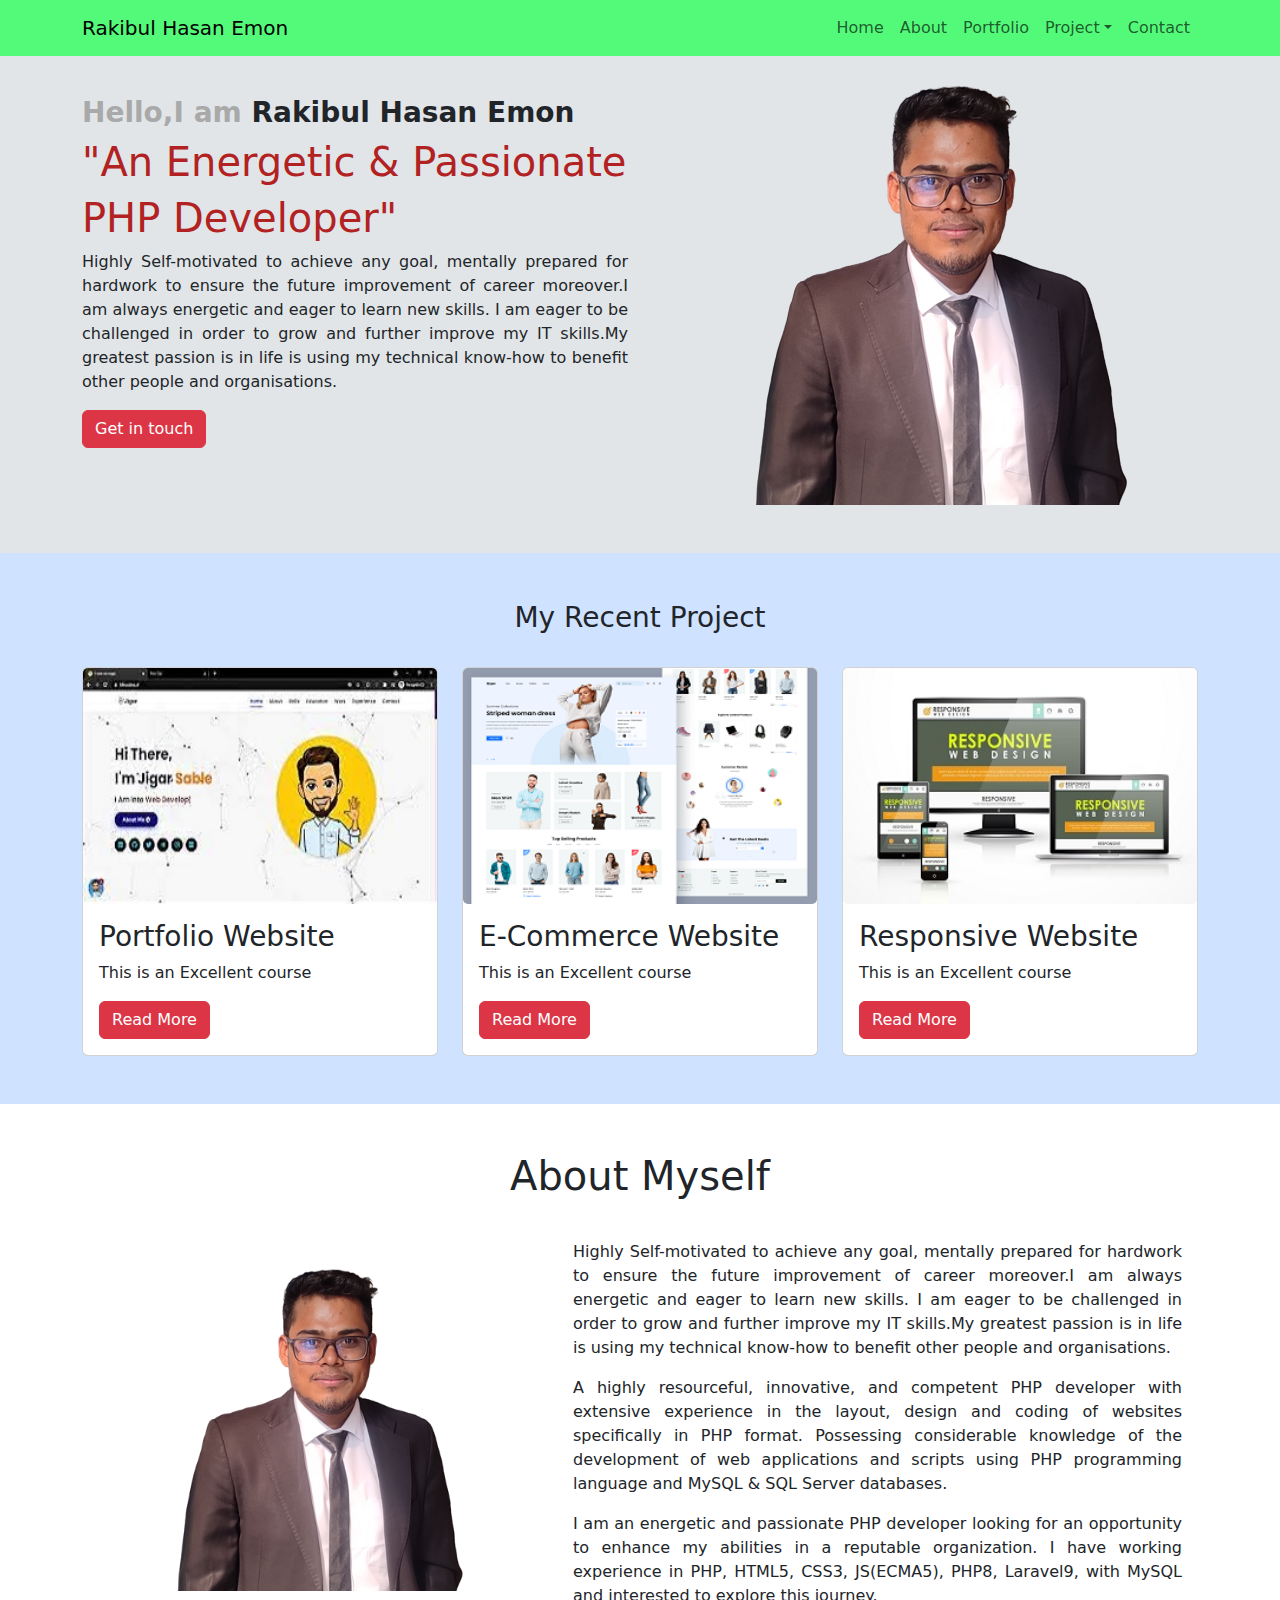
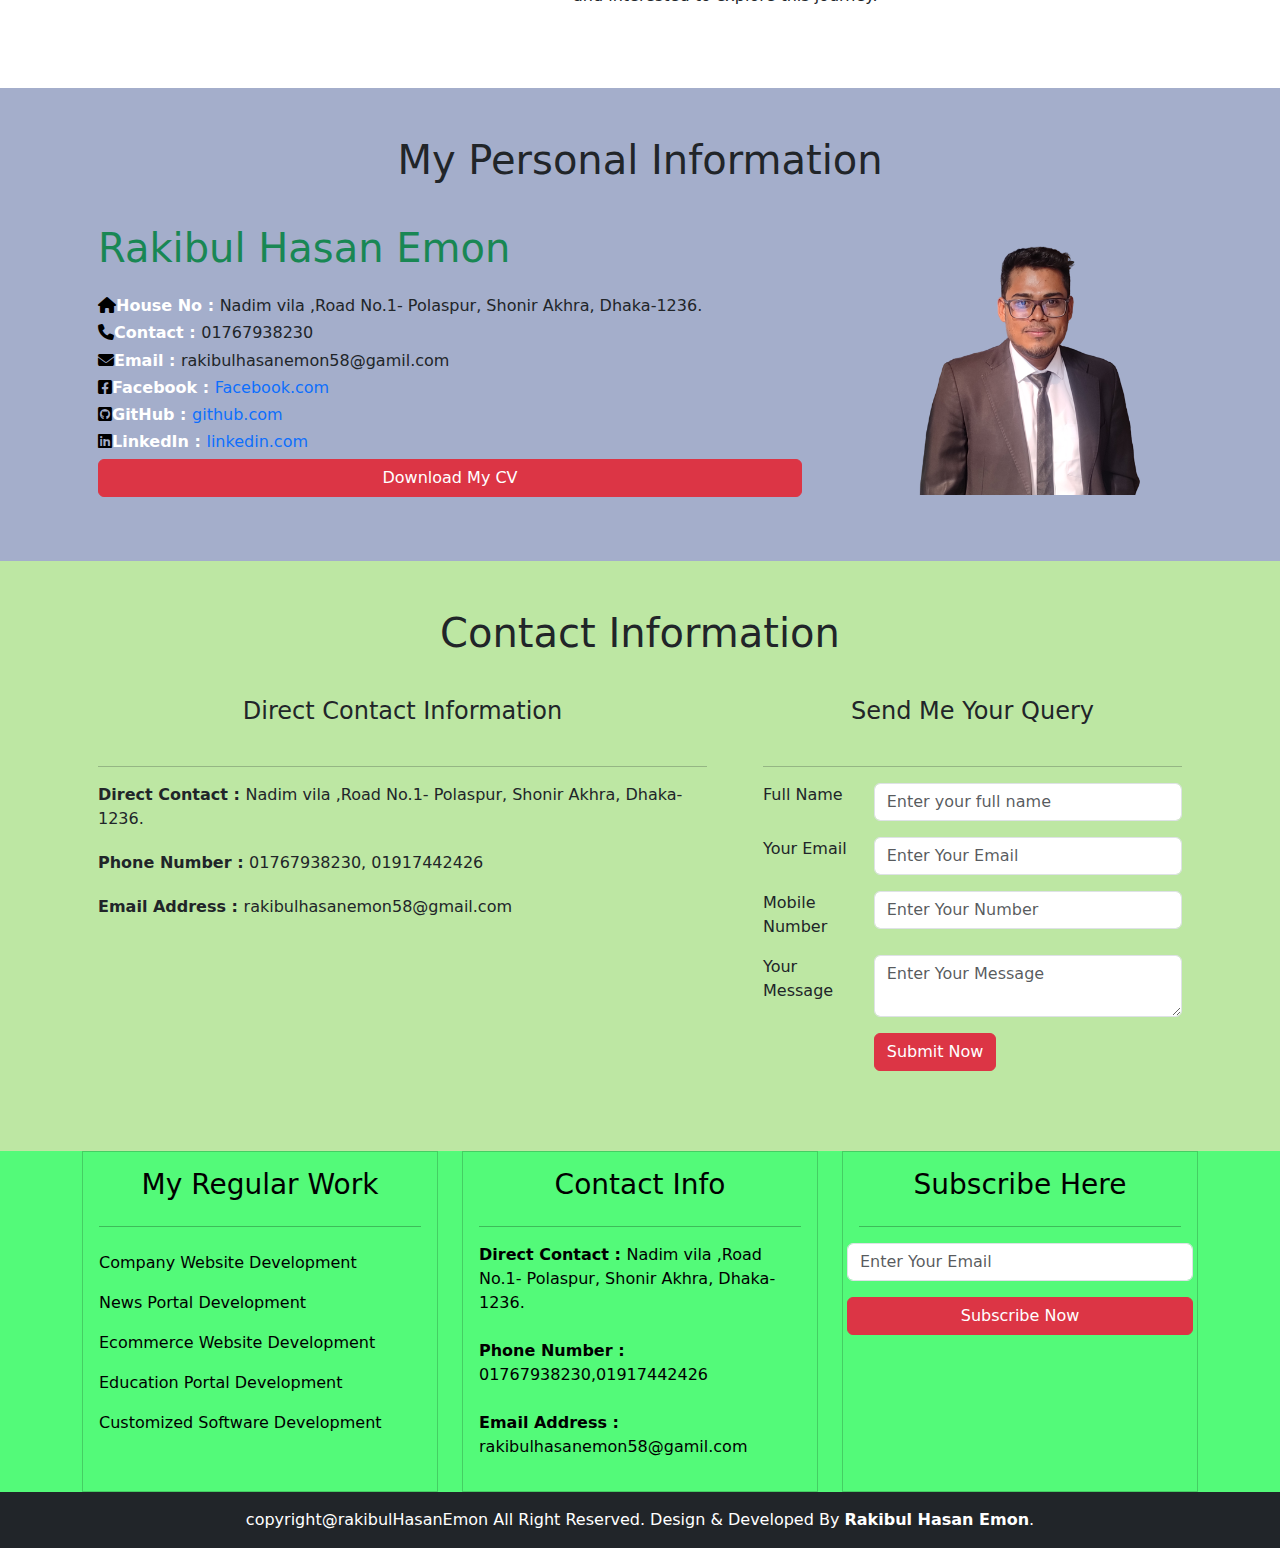
<file: index.html>
<!doctype html>
<html lang="en">
<head>
    <meta charset="UTF-8">
    <meta name="viewport"
          content="width=device-width, user-scalable=no, initial-scale=1.0, maximum-scale=1.0, minimum-scale=1.0">
    <meta http-equiv="X-UA-Compatible" content="ie=edge">
    <title>Portfolio</title>
    <link rel="stylesheet" href="css/bootstrap.css"/>
    <link rel="stylesheet" href="css/all.css"/>
    <link rel="stylesheet" href="css/style.css"/>

</head>
<body>
                                                    <!--  navbar start-->
    <nav class="navbar navbar-expand-sm  my-color fixed-top">
       <div class="container">
           <a href="" class="navbar-brand">Rakibul Hasan Emon</a>
           <ul class="navbar-nav">
               <li><a href="" class="nav-link">Home</a></li>
               <li><a href="#about" class="nav-link">About</a></li>
               <li><a href="#portfolio" class="nav-link">Portfolio</a></li>
               <li class="nav-item dropdown">
                   <a href="#project" class="nav-link dropdown-toggle" data-bs-toggle="dropdown">Project</a>
                   <ul class="dropdown-menu dropdown-menu-dark">
                       <li><a href="#project1" class="dropdown-item">E-commerce Site</a></li>
                       <li><a href="#project2" class="dropdown-item">Portfolio Site</a></li>
                       <li><a href="#project3" class="dropdown-item">Blog Site</a></li>
                   </ul>
               </li>
               <li><a href="#contact" class="nav-link">Contact</a></li>
           </ul>
       </div>
    </nav>
                                                    <!--  navbar end-->

                                                    <!--  section start-->
    <section class="py-5 head-color">
            <div class="container">
                    <div class="row">
                    <div class="col-md-6 py-5">
                        <h3 class="fw-bolder"> <span class="name-color">Hello,I am </span> Rakibul Hasan Emon</h3>
                        <div style="color:firebrick;">
                            <h1>"An Energetic & Passionate</h1>
                            <h1>PHP Developer"</h1>
                        </div>
                        <p class="card-text" style="text-align:justify;">Highly Self-motivated to achieve any goal, mentally prepared for hardwork to ensure the future improvement of career moreover.I am always energetic and eager to learn new skills. I am eager to be challenged in order to grow and further improve my IT skills.My greatest passion is in life is using my technical know-how to benefit other people and organisations.</p>
                        <a href="" type="button" class="btn btn-danger">Get in touch</a>
                    </div>
                    <div class="col-md-6">
                        <img src="img/emon-remo.png" alt="" >
                    </div>
                    </div>
                </div>
    </section>
                                                    <!--  section end-->

                                                    <!--  section 2 start-->
    <section class="py-5 bg-primary-subtle" id="project">
        <h3 class="text-center">My Recent Project</h3><br>
            <div class="container">
                <div class="row">
                    <div class="col-md-4" id="project1">
                       <div class="card h-100">
                           <img src="img/1.jpg" alt="" class="card-img w-100">
                           <div class="card-body h-100">
                               <h3>Portfolio Website </h3>
                               <p>This is an Excellent course</p>
                               <a href="" class="btn btn-danger">Read More</a>
                           </div>
                       </div> 
                    </div>
                    <div class="col-md-4" id="project2">
                        <div class="card h-100">
                            <img src="img/2.png" alt="" class="card-img w-100">
                            <div class="card-body h-100">
                                <h3>E-Commerce Website</h3>
                                <p>This is an Excellent course</p>
                                <a href="" class="btn btn-danger">Read More</a>
                            </div>
                        </div>
                    </div>
                    <div class="col-md-4" id="project3">
                        <div class="card h-100">
                            <img src="img/3.jpeg" alt="" class="card-img w-100">
                            <div class="card-body h-100">
                                <h3>Responsive Website </h3>
                                <p>This is an Excellent course</p>
                                <a href="" class="btn btn-danger">Read More</a>
                            </div>
                        </div>
                    </div>
                </div>
            </div>
    </section>                                  <!--  section 2 end-->

                                                    <!--  About-->

       <section class=" py-5" id="about">
           <div class="container">
               <h1 class="text-center pb-3">About Myself</h1>
               <div class="row">
                   <div class="col-md-5">
                       <div class="card card-body border-0">
                           <img src="img/emon-remo.png" alt="" class="">
                       </div>
                   </div>
                   <div class="col-md-7">
                       <div class="card card-body border-0">
                           <p class="p-align">Highly Self-motivated to achieve any goal, mentally prepared for hardwork to ensure the future improvement of career moreover.I am always energetic and eager to learn new skills. I am eager to be challenged in order to grow and further improve my IT skills.My greatest passion is in life is using my technical know-how to benefit other people and organisations.</p>
                           <p class="p-align">A highly resourceful, innovative, and competent PHP developer with extensive experience in the layout, design and coding of websites specifically in PHP format. Possessing considerable knowledge of the development of web applications and scripts using PHP programming language and MySQL & SQL Server databases.</p>
                           <p class="p-align">I am an energetic and passionate PHP developer looking for an opportunity to enhance my abilities in a reputable organization. I have working experience in PHP, HTML5, CSS3, JS(ECMA5), PHP8, Laravel9, with MySQL and interested to explore this journey.</p>
                       </div>
                   </div>
               </div>
           </div>
       </section>


                                                    <!--  About End-->

                                                    <!--  Portfolio-->
    <section class="port-color py-5" id="portfolio">
        <div class="container">
            <h1 class="text-center pb-3">My Personal Information</h1>
            <div class="row">
                <div class="col-md-8">
                    <div class="card card-body bg-transparent border-0 ">
                        <h1 class="text-success pb-3">Rakibul Hasan Emon</h1>
                        <h6><a href=""><i class="fa fa-house text-black"></i></a><span class="fw-bold text-white">House No : </span>Nadim vila ,Road No.1- Polaspur, Shonir Akhra, Dhaka-1236.</h6>
                        <h6><a href=""><i class="fa fa-phone text-black"></i></a><span class="fw-bold text-white">Contact : </span>01767938230</h6>
                        <h6><a href=""><i class="fa-solid fa-envelope text-black"></i></a><span class="fw-bold text-white">Email : </span>rakibulhasanemon58@gamil.com</h6>

                        <h6><a href="https://www.facebook.com/profile.php?id=100053169938391 "target="_blank"><i class="fa-brands fa-square-facebook text-black"></i></i><span class="fw-bold text-white">Facebook : </span>Facebook.com</a></h6>
                        <h6><a href="https://github.com/emon2023"target="_blank"><i class="fa-brands fa-square-github text-black"></i><span class="fw-bold text-white">GitHub : </span>github.com</a></h6>

                        <h6><a href="https://www.linkedin.com/in/emon2023/"target="_blank"><i class="fa-brands fa-linkedin text-black"></i><span class="fw-bold text-white">LinkedIn : </span>linkedin.com</a></h6>

                        <a href="img/cv-emon.pdf" type="button" class="btn btn-danger" target="_blank">Download My CV</a>
                    </div>
                </div>

                <div class="col-md-4">
                    <div class="card card-body bg-transparent border-0">
                        <img src="img/emon-remo.png" alt="" class="">
                    </div>
                </div>

            </div>
        </div>
    </section>
                                                    <!--  Portfolio End-->


                                                    <!--  Contact-->
     <section class="cont-color py-5" id="contact">
         <div class="container">
             <h1 class="text-center pb-3">Contact Information</h1>
             <div class="row">
                 <div class="col-md-7">
                   <div class="card card-body border-0 bg-transparent ">
                      <h4 class="text-center pb-3">Direct Contact Information</h4>
                       <hr/>
                       <address>
                           <p class="pb-1"><b>Direct Contact : </b>Nadim vila ,Road No.1- Polaspur, Shonir Akhra, Dhaka-1236.<br/></p>
                           <p class="pb-1"><b>Phone Number : </b>01767938230, 01917442426 <br/></p>
                           <p class="pb-1"><b>Email Address : </b>rakibulhasanemon58@gmail.com <br/></p>
                       </address>
                   </div>
                 </div>
                 <div class="col-md-5">
                     <div class="card card-body border-0 bg-transparent">
                         <h4 class="text-center pb-3">Send Me Your Query</h4>
                         <hr/>
                         
                         <div class="row mb-3">
                             <label class="col-md-3" for="name">Full Name</label>
                             <div class="col-md-9">
                                 <input class="form-control" type="text" id="name" name="name" placeholder="Enter your full name" maxlength="150" />
                             </div>
                         </div>
                         <div class="row mb-3">
                             <label class="col-md-3" for="email">Your Email</label>
                             <div class="col-md-9">
                                 <input type="email" class="form-control" name="email" id="email" placeholder="Enter Your Email">
                             </div>
                         </div>

                         <div class="row mb-3">
                             <label class="col-md-3" for="number">Mobile Number</label>
                             <div class="col-md-9">
                                 <input type="number" class="form-control" name="number" id="number" placeholder="Enter Your Number">
                             </div>
                         </div>

                         <div class="row mb-3">
                             <label class="col-md-3" for="message">Your Message</label>
                             <div class="col-md-9">
                                 <textarea class="form-control" name="message"  id="message" placeholder="Enter Your Message"></textarea>
                             </div>
                         </div>

                         <div class="row mb-3">
                             <label class="col-md-3"></label>
                             <div class="col-md-9">
                                 <input type="submit" class="btn btn-danger" value="Submit Now"/>
                             </div>
                         </div>

                     </div>
                 </div>
             </div>
         </div>
     </section>


                                                    <!--  Contact End-->


                                                    <!--  footer-->
      <footer>

          <section class="my-color">
              <div class="container">
                  <div class="row">
                      <div class="col-md-4">
                          <div class="card card-body rounded-0 rounded-0 bg-transparent text-black h-100">
                              <h3 class=" text-center">My Regular Work</h3>
                              <hr/>
                              <ul class="navbar-nav">
                                  <li><a href="" class="nav-link">Company Website Development</a></li>
                                  <li><a href="" class="nav-link">News Portal Development</a></li>
                                  <li><a href="" class="nav-link">Ecommerce Website Development</a></li>
                                  <li><a href="" class="nav-link">Education Portal Development</a></li>
                                  <li><a href="" class="nav-link">Customized Software Development</a></li>
                              </ul>
                          </div>
                      </div>
                      <div class="col-md-4">
                          <div class="card card-body rounded-0 bg-transparent text-black  h-100">
                              <h3 class="text-center">Contact Info</h3>
                              <hr/>
                              <address>
                                  <b>Direct Contact : </b> Nadim vila ,Road No.1- Polaspur, Shonir Akhra, Dhaka-1236. <br/><br/>
                                  <b>Phone Number : </b> 01767938230,01917442426<br/><br/>
                                  <b>Email Address : </b> rakibulhasanemon58@gamil.com<br/>
                              </address>
                          </div>
                      </div>
                      <div class="col-md-4">
                          <div class="card card-body rounded-0 bg-transparent text-black h-100">
                              <h3 class="text-center">Subscribe Here</h3>
                              <hr/>
                              <form action="" method="">
                                  <div class="row mb-3">
                                      <input type="email" class="form-control" name="email" placeholder="Enter Your Email">
                                  </div>
                                  <div class="row mb-3">
                                      <input type="button" class="btn btn-danger" value="Subscribe Now">
                                  </div>
                              </form>

                          </div>
                      </div>
                  </div>
              </div>
          </section>



                                                    <!--  small footer -->
          <section class="bg-dark pt-3">
              <div class="container">
                  <div class="row">
                      <div class="col-md-12">
                          <p class="text-white text-center">copyright@rakibulHasanEmon All Right Reserved. Design & Developed By <b>Rakibul Hasan Emon</b>.</p>
                      </div>
                  </div>
              </div>
          </section>
      </footer>


                                                    <!--  footer end-->




    <script src="js/bootstrap.bundle.js"></script>
</body>
</html>
</file>
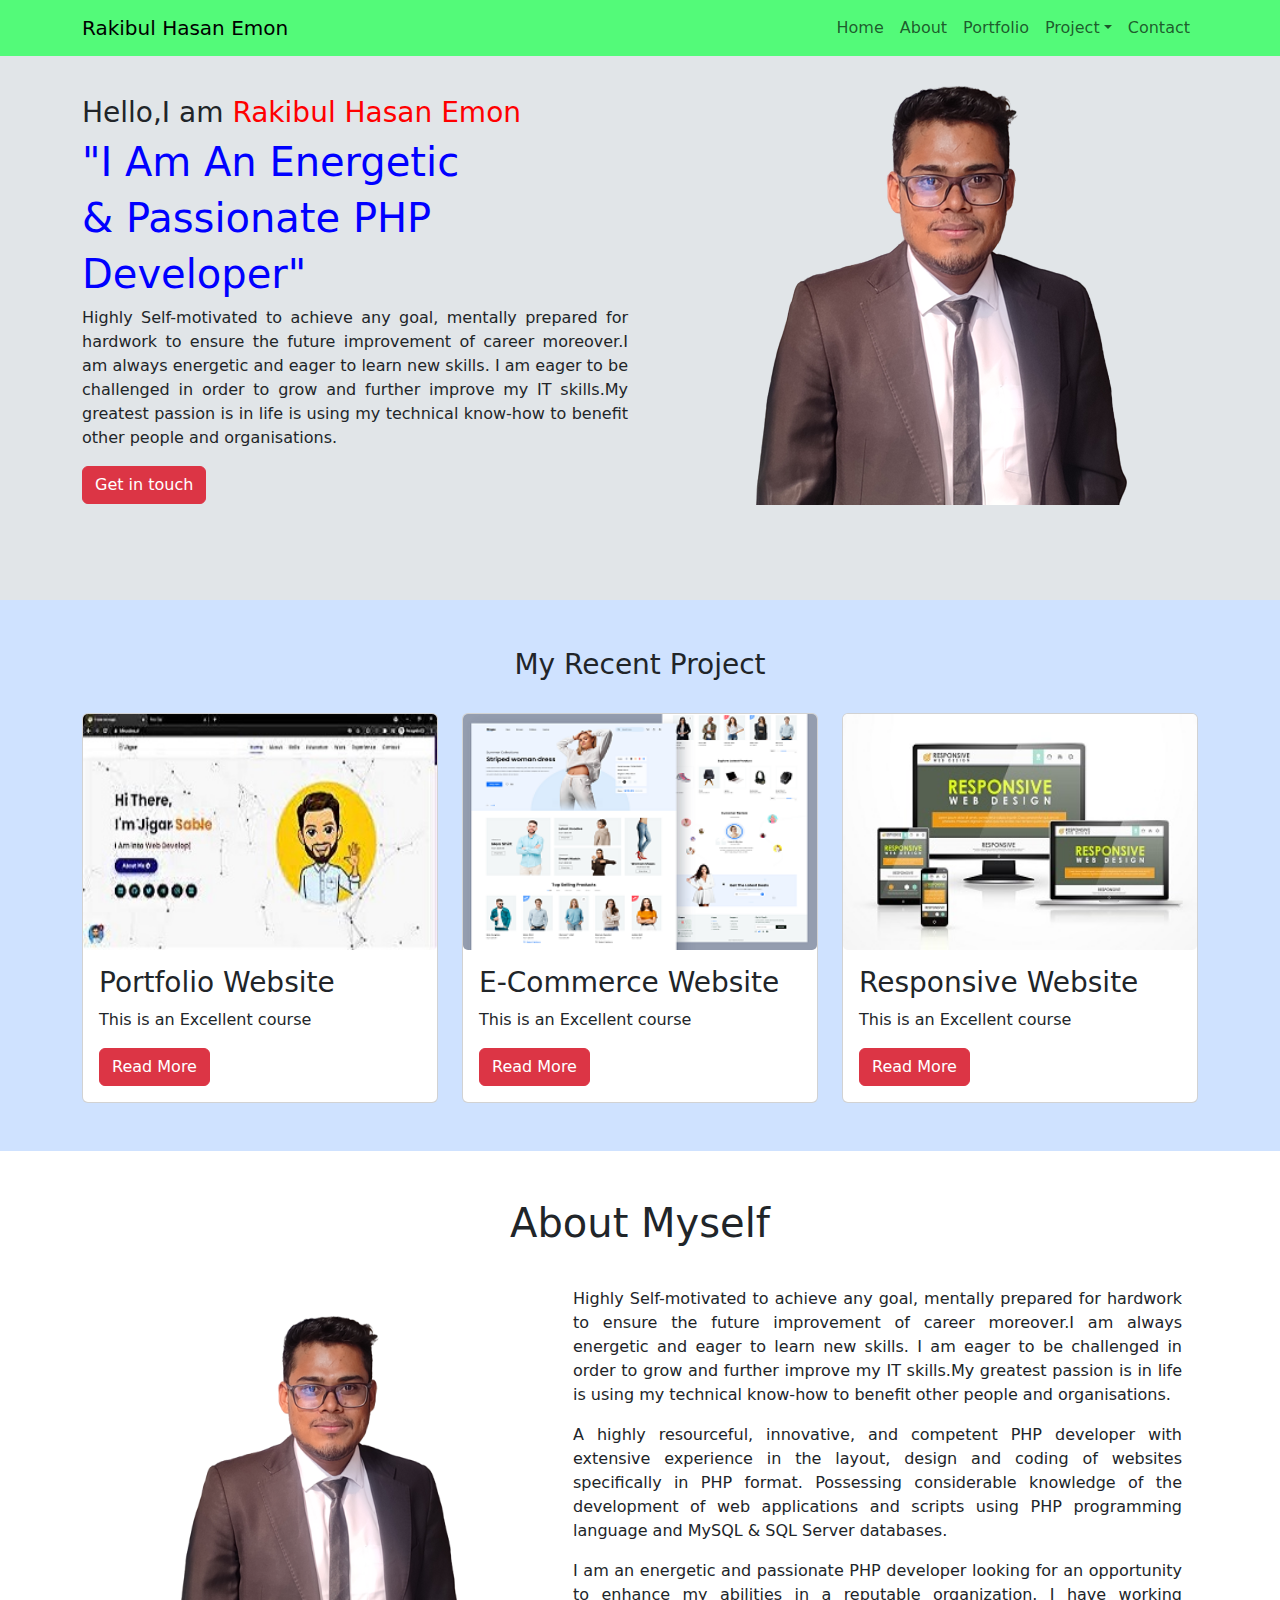
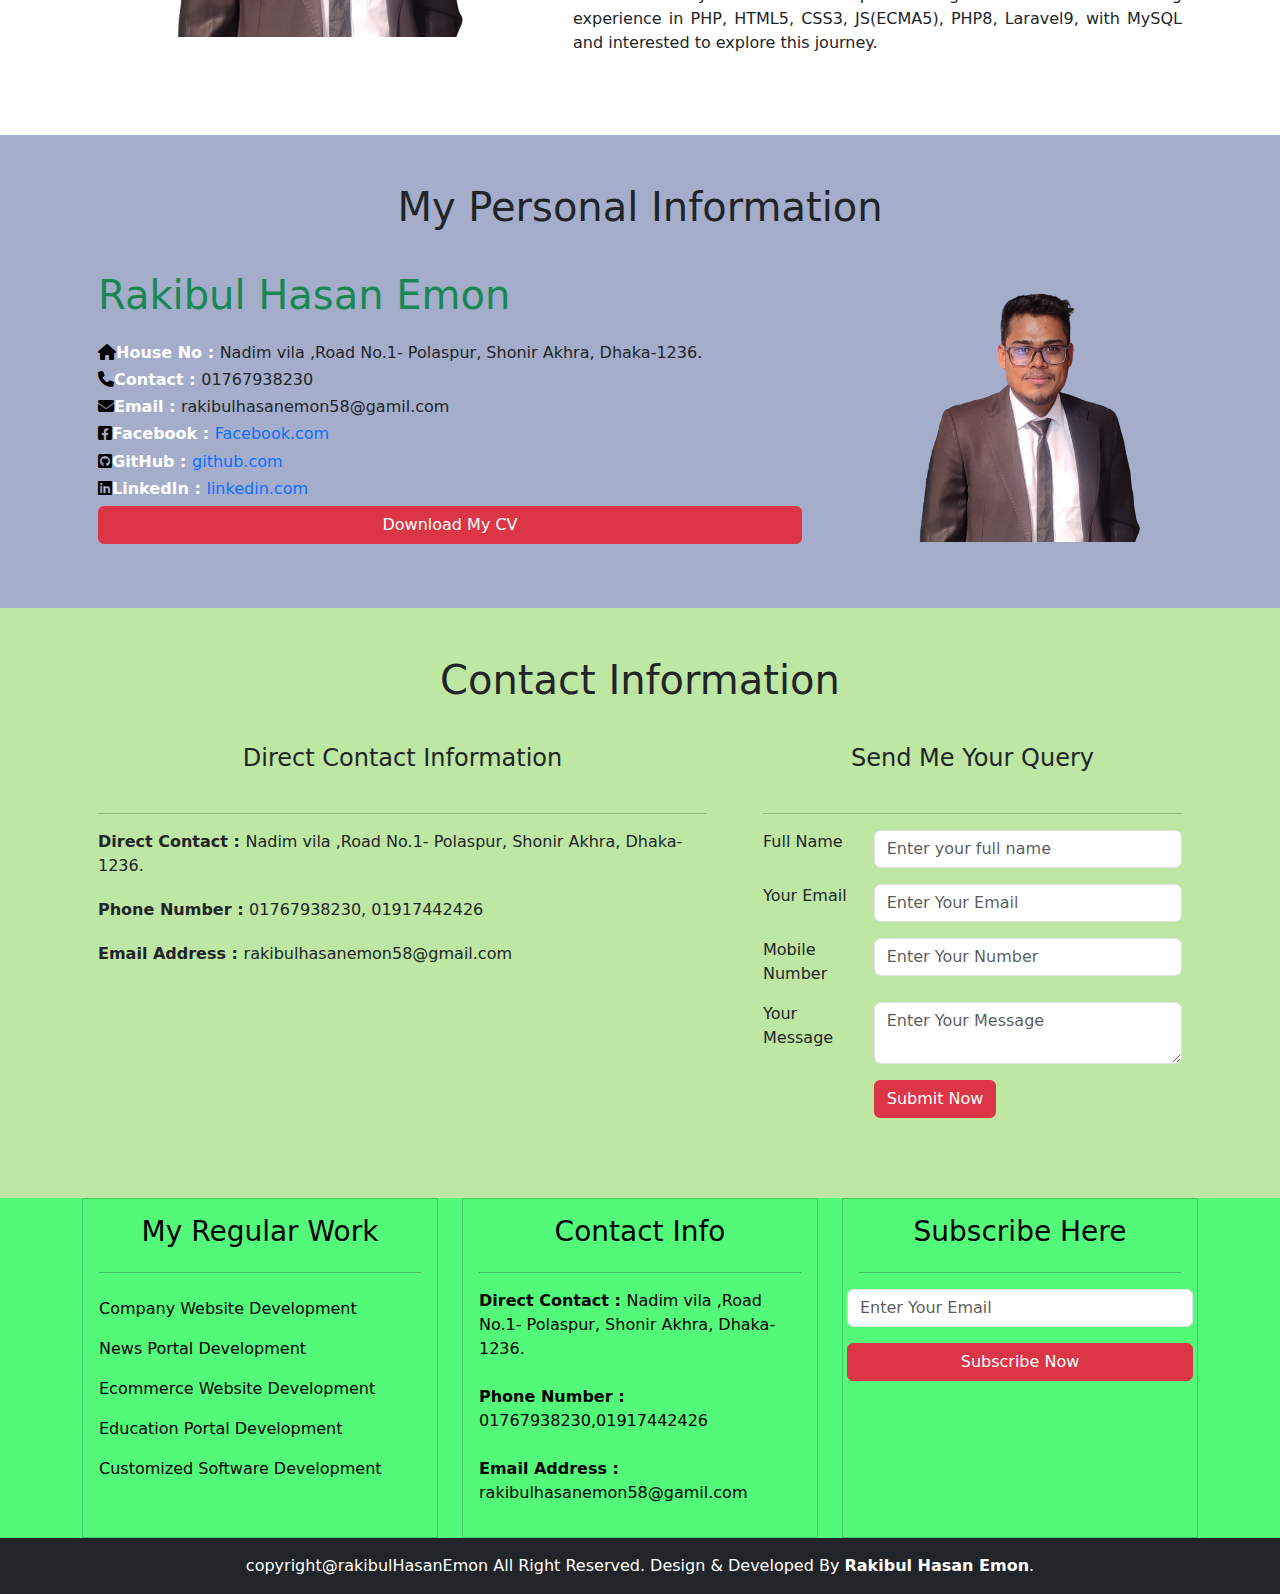
<file: menu.html>
<!doctype html>
<html lang="en">
<head>
    <meta charset="UTF-8">
    <meta name="viewport"
          content="width=device-width, user-scalable=no, initial-scale=1.0, maximum-scale=1.0, minimum-scale=1.0">
    <meta http-equiv="X-UA-Compatible" content="ie=edge">
    <title>Portfolio</title>
    <link rel="stylesheet" href="css/bootstrap.css"/>
    <link rel="stylesheet" href="css/all.css"/>
    <link rel="stylesheet" href="css/style.css"/>

</head>
<body>
                                                    <!--  navbar start-->
    <nav class="navbar navbar-expand-sm  my-color fixed-top">
       <div class="container">
           <a href="" class="navbar-brand">Rakibul Hasan Emon</a>
           <ul class="navbar-nav">
               <li><a href="" class="nav-link">Home</a></li>
               <li><a href="#about" class="nav-link">About</a></li>
               <li><a href="#portfolio" class="nav-link">Portfolio</a></li>
               <li class="nav-item dropdown">
                   <a href="#project" class="nav-link dropdown-toggle" data-bs-toggle="dropdown">Project</a>
                   <ul class="dropdown-menu dropdown-menu-dark">
                       <li><a href="#project1" class="dropdown-item">E-commerce Site</a></li>
                       <li><a href="#project2" class="dropdown-item">Portfolio Site</a></li>
                       <li><a href="#project3" class="dropdown-item">Blog Site</a></li>
                   </ul>
               </li>
               <li><a href="#contact" class="nav-link">Contact</a></li>
           </ul>
       </div>
    </nav>
                                                    <!--  navbar end-->

                                                    <!--  section start-->
    <section class="py-5 head-color">
            <div class="container">
                    <div class="row">
                    <div class="col-md-6 py-5">
                        <h3>Hello,I am <span style="color:red;">Rakibul Hasan Emon</span></h3>
                        <div style="color:blue;">
                            <h1>"I Am An Energetic </h1>
                            <h1> & Passionate PHP </h1>
                            <h1>Developer"</h1>
                        </div>
                        <p class="card-text" style="text-align:justify;">Highly Self-motivated to achieve any goal, mentally prepared for hardwork to ensure the future improvement of career moreover.I am always energetic and eager to learn new skills. I am eager to be challenged in order to grow and further improve my IT skills.My greatest passion is in life is using my technical know-how to benefit other people and organisations.</p>
                        <a href="" type="button" class="btn btn-danger">Get in touch</a>
                    </div>
                    <div class="col-md-6">
                        <img src="img/emon-remo.png" alt="" >
                    </div>
                    </div>
                </div>
    </section>
                                                    <!--  section end-->

                                                    <!--  section 2 start-->
    <section class="py-5 bg-primary-subtle" id="project">
        <h3 class="text-center">My Recent Project</h3><br>
            <div class="container">
                <div class="row">
                    <div class="col-md-4" id="project1">
                       <div class="card h-100">
                           <img src="img/1.jpg" alt="" class="card-img w-100">
                           <div class="card-body h-100">
                               <h3>Portfolio Website </h3>
                               <p>This is an Excellent course</p>
                               <a href="" class="btn btn-danger">Read More</a>
                           </div>
                       </div> 
                    </div>
                    <div class="col-md-4" id="project2">
                        <div class="card h-100">
                            <img src="img/2.png" alt="" class="card-img w-100">
                            <div class="card-body h-100">
                                <h3>E-Commerce Website</h3>
                                <p>This is an Excellent course</p>
                                <a href="" class="btn btn-danger">Read More</a>
                            </div>
                        </div>
                    </div>
                    <div class="col-md-4" id="project3">
                        <div class="card h-100">
                            <img src="img/3.jpeg" alt="" class="card-img w-100">
                            <div class="card-body h-100">
                                <h3>Responsive Website </h3>
                                <p>This is an Excellent course</p>
                                <a href="" class="btn btn-danger">Read More</a>
                            </div>
                        </div>
                    </div>
                </div>
            </div>
    </section>                                  <!--  section 2 end-->

                                                    <!--  About-->

       <section class=" py-5" id="about">
           <div class="container">
               <h1 class="text-center pb-3">About Myself</h1>
               <div class="row">
                   <div class="col-md-5">
                       <div class="card card-body border-0">
                           <img src="img/emon-remo.png" alt="" class="">
                       </div>
                   </div>
                   <div class="col-md-7">
                       <div class="card card-body border-0">
                           <p class="p-align">Highly Self-motivated to achieve any goal, mentally prepared for hardwork to ensure the future improvement of career moreover.I am always energetic and eager to learn new skills. I am eager to be challenged in order to grow and further improve my IT skills.My greatest passion is in life is using my technical know-how to benefit other people and organisations.</p>
                           <p class="p-align">A highly resourceful, innovative, and competent PHP developer with extensive experience in the layout, design and coding of websites specifically in PHP format. Possessing considerable knowledge of the development of web applications and scripts using PHP programming language and MySQL & SQL Server databases.</p>
                           <p class="p-align">I am an energetic and passionate PHP developer looking for an opportunity to enhance my abilities in a reputable organization. I have working experience in PHP, HTML5, CSS3, JS(ECMA5), PHP8, Laravel9, with MySQL and interested to explore this journey.</p>
                       </div>
                   </div>
               </div>
           </div>
       </section>


                                                    <!--  About End-->

                                                    <!--  Portfolio-->
    <section class="port-color py-5" id="portfolio">
        <div class="container">
            <h1 class="text-center pb-3">My Personal Information</h1>
            <div class="row">
                <div class="col-md-8">
                    <div class="card card-body bg-transparent border-0 ">
                        <h1 class="text-success pb-3">Rakibul Hasan Emon</h1>
                        <h6><a href=""><i class="fa fa-house text-black"></i></a><span class="fw-bold text-white">House No : </span>Nadim vila ,Road No.1- Polaspur, Shonir Akhra, Dhaka-1236.</h6>
                        <h6><a href=""><i class="fa fa-phone text-black"></i></a><span class="fw-bold text-white">Contact : </span>01767938230</h6>
                        <h6><a href=""><i class="fa-solid fa-envelope text-black"></i></a><span class="fw-bold text-white">Email : </span>rakibulhasanemon58@gamil.com</h6>

                        <h6><a href="https://www.facebook.com/profile.php?id=100053169938391 "target="_blank"><i class="fa-brands fa-square-facebook text-black"></i></i><span class="fw-bold text-white">Facebook : </span>Facebook.com</a></h6>
                        <h6><a href="https://github.com/emon2023"target="_blank"><i class="fa-brands fa-square-github text-black"></i><span class="fw-bold text-white">GitHub : </span>github.com</a></h6>

                        <h6><a href="https://www.linkedin.com/in/emon2023/"target="_blank"><i class="fa-brands fa-linkedin text-black"></i><span class="fw-bold text-white">LinkedIn : </span>linkedin.com</a></h6>

                        <a href="img/cv-emon.pdf" type="button" class="btn btn-danger" target="_blank">Download My CV</a>
                    </div>
                </div>

                <div class="col-md-4">
                    <div class="card card-body bg-transparent border-0">
                        <img src="img/emon-remo.png" alt="" class="">
                    </div>
                </div>

            </div>
        </div>
    </section>
                                                    <!--  Portfolio End-->


                                                    <!--  Contact-->
     <section class="cont-color py-5" id="contact">
         <div class="container">
             <h1 class="text-center pb-3">Contact Information</h1>
             <div class="row">
                 <div class="col-md-7">
                   <div class="card card-body border-0 bg-transparent ">
                      <h4 class="text-center pb-3">Direct Contact Information</h4>
                       <hr/>
                       <address>
                           <p class="pb-1"><b>Direct Contact : </b>Nadim vila ,Road No.1- Polaspur, Shonir Akhra, Dhaka-1236.<br/></p>
                           <p class="pb-1"><b>Phone Number : </b>01767938230, 01917442426 <br/></p>
                           <p class="pb-1"><b>Email Address : </b>rakibulhasanemon58@gmail.com <br/></p>
                       </address>
                   </div>
                 </div>
                 <div class="col-md-5">
                     <div class="card card-body border-0 bg-transparent">
                         <h4 class="text-center pb-3">Send Me Your Query</h4>
                         <hr/>
                         
                         <div class="row mb-3">
                             <label class="col-md-3" for="name">Full Name</label>
                             <div class="col-md-9">
                                 <input class="form-control" type="text" id="name" name="name" placeholder="Enter your full name" maxlength="150" />
                             </div>
                         </div>
                         <div class="row mb-3">
                             <label class="col-md-3" for="email">Your Email</label>
                             <div class="col-md-9">
                                 <input type="email" class="form-control" name="email" id="email" placeholder="Enter Your Email">
                             </div>
                         </div>

                         <div class="row mb-3">
                             <label class="col-md-3" for="number">Mobile Number</label>
                             <div class="col-md-9">
                                 <input type="number" class="form-control" name="number" id="number" placeholder="Enter Your Number">
                             </div>
                         </div>

                         <div class="row mb-3">
                             <label class="col-md-3" for="message">Your Message</label>
                             <div class="col-md-9">
                                 <textarea class="form-control" name="message"  id="message" placeholder="Enter Your Message"></textarea>
                             </div>
                         </div>

                         <div class="row mb-3">
                             <label class="col-md-3"></label>
                             <div class="col-md-9">
                                 <input type="submit" class="btn btn-danger" value="Submit Now"/>
                             </div>
                         </div>

                     </div>
                 </div>
             </div>
         </div>
     </section>


                                                    <!--  Contact End-->


                                                    <!--  footer-->
      <footer>

          <section class="my-color">
              <div class="container">
                  <div class="row">
                      <div class="col-md-4">
                          <div class="card card-body rounded-0 rounded-0 bg-transparent text-black h-100">
                              <h3 class=" text-center">My Regular Work</h3>
                              <hr/>
                              <ul class="navbar-nav">
                                  <li><a href="" class="nav-link">Company Website Development</a></li>
                                  <li><a href="" class="nav-link">News Portal Development</a></li>
                                  <li><a href="" class="nav-link">Ecommerce Website Development</a></li>
                                  <li><a href="" class="nav-link">Education Portal Development</a></li>
                                  <li><a href="" class="nav-link">Customized Software Development</a></li>
                              </ul>
                          </div>
                      </div>
                      <div class="col-md-4">
                          <div class="card card-body rounded-0 bg-transparent text-black  h-100">
                              <h3 class="text-center">Contact Info</h3>
                              <hr/>
                              <address>
                                  <b>Direct Contact : </b> Nadim vila ,Road No.1- Polaspur, Shonir Akhra, Dhaka-1236. <br/><br/>
                                  <b>Phone Number : </b> 01767938230,01917442426<br/><br/>
                                  <b>Email Address : </b> rakibulhasanemon58@gamil.com<br/>
                              </address>
                          </div>
                      </div>
                      <div class="col-md-4">
                          <div class="card card-body rounded-0 bg-transparent text-black h-100">
                              <h3 class="text-center">Subscribe Here</h3>
                              <hr/>
                              <form action="" method="">
                                  <div class="row mb-3">
                                      <input type="email" class="form-control" name="email" placeholder="Enter Your Email">
                                  </div>
                                  <div class="row mb-3">
                                      <input type="button" class="btn btn-danger" value="Subscribe Now">
                                  </div>
                              </form>

                          </div>
                      </div>
                  </div>
              </div>
          </section>



                                                    <!--  small footer -->
          <section class="bg-dark pt-3">
              <div class="container">
                  <div class="row">
                      <div class="col-md-12">
                          <p class="text-white text-center">copyright@rakibulHasanEmon All Right Reserved. Design & Developed By <b>Rakibul Hasan Emon</b>.</p>
                      </div>
                  </div>
              </div>
          </section>
      </footer>


                                                    <!--  footer end-->




    <script src="js/bootstrap.bundle.js"></script>
</body>
</html>
</file>
<file: css/style.css>
.navbar .nav-item .dropdown-menu
{
    display: none;
}
.navbar .nav-item:hover .dropdown-menu
{
    display: block;
}
.my-color
{
    background-color: #53fa79;!important;
}
.head-color
{
    background-color:#e1e5e8;!important;
}
.port-color
{
    background-color: #a4aecb;!important;
}
.p-align
{
    text-align:justify;
}
.cont-color
{
    background-color: #bde7a3;!important;
}
.name-color
{
    color:darkgray;!important;
}
a
{
    text-decoration:none;
}
</file>
